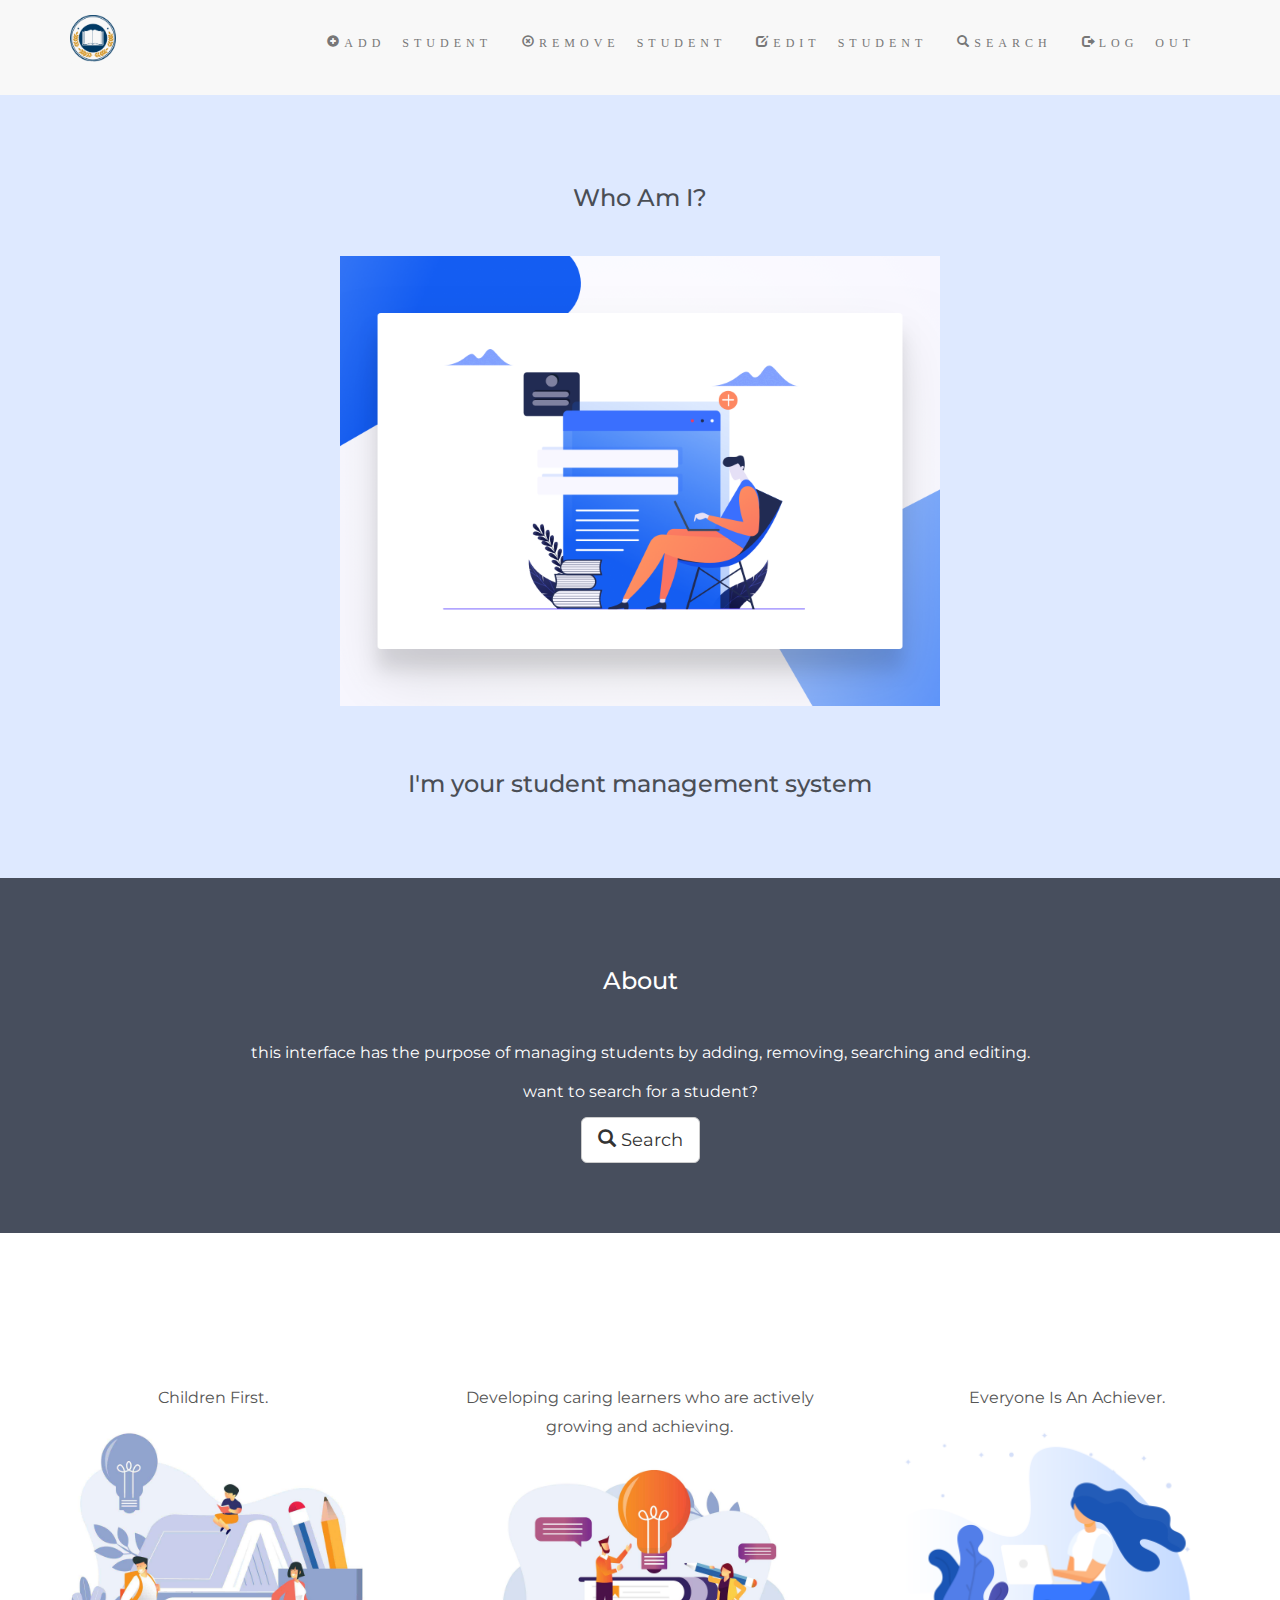
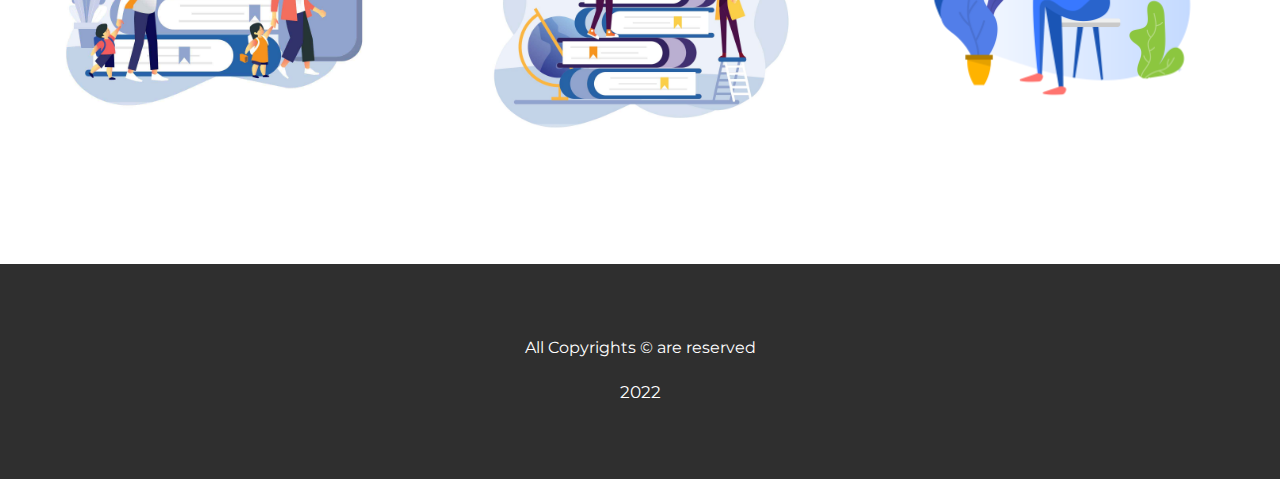
<file: index.html>
<!DOCTYPE html>
<html lang="en">
<head>
  
  <title>Student Management System</title>
  <meta charset="utf-8">
  <meta name="viewport" content="width=device-width, initial-scale=1">
  <link rel="stylesheet" href="https://maxcdn.bootstrapcdn.com/bootstrap/3.4.1/css/bootstrap.min.css">
  <link href="https://fonts.googleapis.com/css?family=Montserrat" rel="stylesheet">
  <script src="https://ajax.googleapis.com/ajax/libs/jquery/3.5.1/jquery.min.js"></script>
  <script src="https://maxcdn.bootstrapcdn.com/bootstrap/3.4.1/js/bootstrap.min.js"></script>
  <style>
  body {
    font: 20px Montserrat, sans-serif;
    line-height: 1.8;
    color: #f5f6f7;
  }
  p {font-size: 16px;}
  .margin {margin-bottom: 45px;}
  .bg-1 { 
    background-color: #dee9ff; /* Green */
    color: #ffffff;
  }
  .bg-2 { 
    background-color: #474e5d; /* Dark Blue */
    color: #ffffff;
  }
  .bg-3 { 
    background-color: #ffffff; /* White */
    color: #555555;
  }
  .bg-4 { 
    background-color: #2f2f2f; /* Black Gray */
    color: #fff;
  }
  .container-fluid {
    padding-top: 70px;
    padding-bottom: 70px;
  }
  .navbar {
    padding-top: 15px;
    padding-bottom: 15px;
    border: 0;
    border-radius: 0;
    margin-bottom: 0;
    font-size: 12px;
    letter-spacing: 5px;
  }
  .navbar-nav  li a:hover {
    color: #1a25bc !important;
    
  }
  .logo-img{
    float: left;
    margin: 0px 15px 15px 0px;
}
 
  </style>
</head>
<body>

<!-- Navbar -->
<nav class="navbar navbar-default">
  <div class="container">
    <div class="navbar-header">
      <button type="button" class="navbar-toggle" data-toggle="collapse" data-target="#myNavbar">
        <span class="icon-bar"></span>
        <span class="icon-bar"></span>
        <span class="icon-bar"></span>                        
      </button>
      <a class="logo-img" href="#"><img src="school-emblem-frame-icon-vector-12005430-removebg-preview.png" height="50" ></a>
    </div>
    <div class="collapse navbar-collapse" id="myNavbar">
      <ul class="nav navbar-nav navbar-right">
        <li><a href="nouveauEtudiant.php" class="glyphicon glyphicon-plus-sign">ADD STUDENT</a></li>
        <li><a href="suppEtud.php" class="glyphicon glyphicon-remove-circle">REMOVE STUDENT</a></li>
        <li><a href="modifierEtud.php"class="glyphicon glyphicon-edit">EDIT STUDENT</a></li>
        <li><a href="liste_etud.php" class="glyphicon glyphicon-search">SEARCH</a></li>
        <li><a href="#" class="glyphicon glyphicon-log-out">LOG OUT</a></li>
      </ul>
    </div>
  </div>
</nav>

<!-- First Container -->
<div class="container-fluid bg-1 text-center">
  <h3 class="margin" style="color:#4a4e55">Who Am I?</h3>
  <img src="login.png" class="img-responsive margin" style="display:inline" alt="login" width="600" height="350">
  <h3 style="color:#4a4e55">I'm your student management system</h3>
</div>

<!-- Second Container -->
<div class="container-fluid bg-2 text-center">
  <h3 class="margin">About</h3>
  <p>this interface has the purpose of managing students by adding, removing, searching and editing. </p>
  <p>want to search for a student?</p>
  <a href="liste_etud.php" class="btn btn-default btn-lg">
    <span class="glyphicon glyphicon-search"></span> Search
  </a>
</div>

<!-- Third Container (Grid) -->
<div class="container-fluid bg-3 text-center">    
  <h3 class="margin"></h3><br>
  <div class="row">
    <div class="col-sm-4">
      <p>Children First.</p>
      <img src="Back-to-School-Illustration.jpg" class="img-responsive margin" style="width:100%" alt="Image">
    </div>
    <div class="col-sm-4"> 
      <p>Developing caring learners who are actively growing and achieving.</p>
      <img src="University-Life-Illustration-1.jpg" class="img-responsive margin" style="width:100%" alt="Image">
    </div>
    <div class="col-sm-4"> 
      <p>Everyone Is An Achiever.</p>
      <img src="untitled-1-01_4x.png" class="img-responsive margin" style="width:100%" alt="Image">
    </div>
  </div>
</div>

<!-- Footer -->
<footer class="container-fluid bg-4 text-center">
  <p>All Copyrights &copy; are reserved</p> 
  <small>2022</small>
</footer>

</body>
</html>
</file>
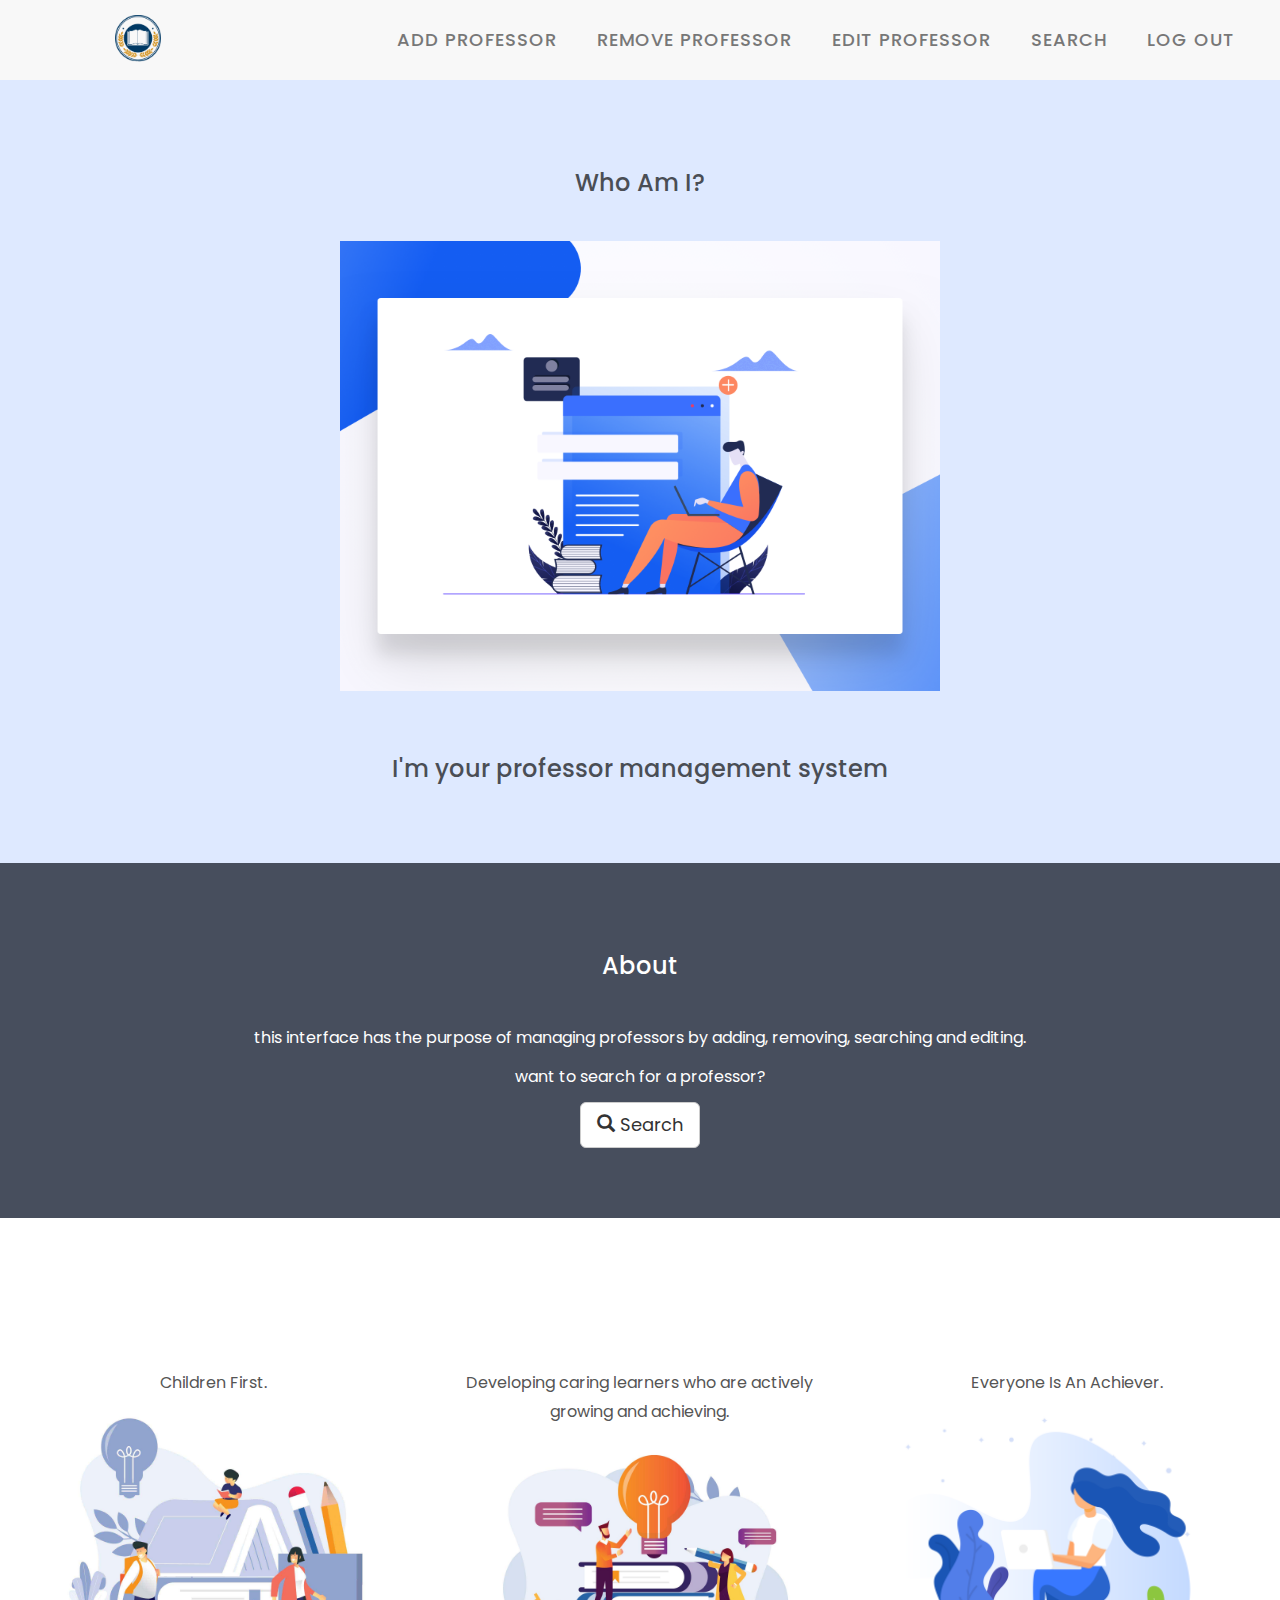
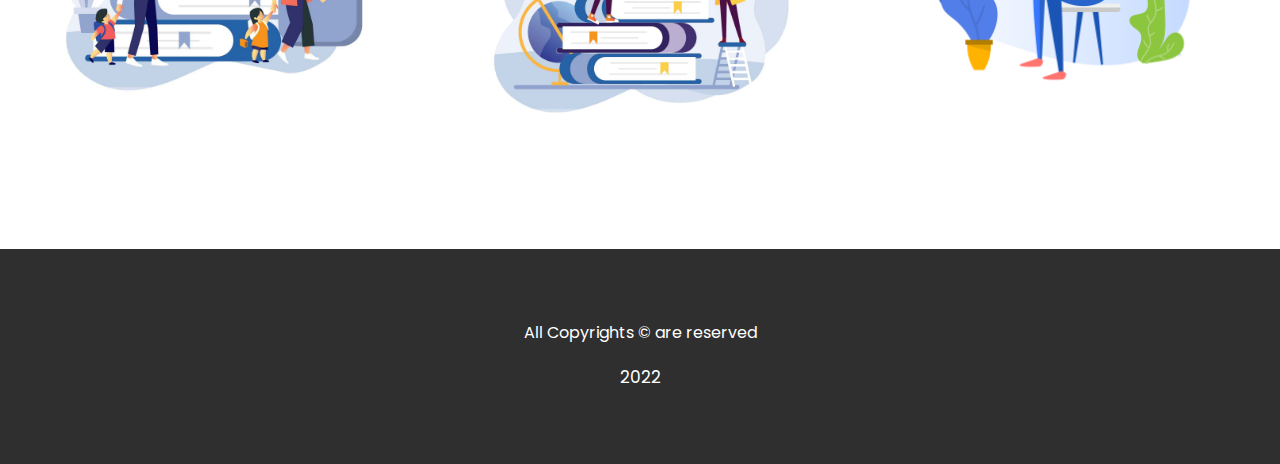
<file: indexProf.html>
<!DOCTYPE html>
<html lang="en">
<head>
  
  <title>Student Management System</title>
  <meta charset="utf-8">
  <meta name="viewport" content="width=device-width, initial-scale=1">
  <link rel="stylesheet" href="style.css">
  <link rel="stylesheet" href="https://cdnjs.cloudflare.com/ajax/libs/font-awesome/5.15.3/css/all.min.css"/>
  <link rel="stylesheet" href="https://maxcdn.bootstrapcdn.com/bootstrap/3.4.1/css/bootstrap.min.css">
  <link href="https://fonts.googleapis.com/css?family=Montserrat" rel="stylesheet">
  <script src="https://ajax.googleapis.com/ajax/libs/jquery/3.5.1/jquery.min.js"></script>
  <script src="https://maxcdn.bootstrapcdn.com/bootstrap/3.4.1/js/bootstrap.min.js"></script>
  <style>
  body {
    font: 20px Montserrat, sans-serif;
    line-height: 1.8;
    color: #f5f6f7;
  }
  p {font-size: 16px;}
  .margin {margin-bottom: 45px;}
  .bg-1 { 
    background-color: #dee9ff; /* Green */
    color: #ffffff;
  }
  .bg-2 { 
    background-color: #474e5d; /* Dark Blue */
    color: #ffffff;
  }
  .bg-3 { 
    background-color: #ffffff; /* White */
    color: #555555;
  }
  .bg-4 { 
    background-color: #2f2f2f; /* Black Gray */
    color: #fff;
  }
  .container-fluid {
    padding-top: 70px;
    padding-bottom: 70px;
  }
  .navbar {
    padding-top: 15px;
    padding-bottom: 15px;
    border: 0;
    border-radius: 0;
    margin-bottom: 0;
    font-size: 12px;
    letter-spacing: 5px;
  }
  .navbar-nav  li a:hover {
    color: #1a25bc !important;
    
  }
  .logo-img{
    float: left;
    margin: 0px 15px 15px 0px;
}
 
  </style>
</head>
<body>

<!-- Navbar -->
<nav class="navbar navbar-default">
  <div class="container">
    <div class="navbar-header">
      <button type="button" class="navbar-toggle" data-toggle="collapse" data-target="#myNavbar">
        <span class="icon-bar"></span>
        <span class="icon-bar"></span>
        <span class="icon-bar"></span>                        
      </button>
      <a class="logo-img" href="#"><img src="school-emblem-frame-icon-vector-12005430-removebg-preview.png" height="50" ></a>
    </div>
    <div class="collapse navbar-collapse" id="myNavbar">
      <ul class="nav navbar-nav navbar-right">
        <li><a href="nouveauProf.php">ADD PROFESSOR</a></li>
        <li><a href="suppProf.php" >REMOVE PROFESSOR</a></li>
        <li><a href="modifierProf.php">EDIT PROFESSOR</a></li>
        <li><a href="liste_prof.php" >SEARCH</a></li>
        <li><a href="logout.php">LOG OUT</a></li>
      </ul>
    </div>
  </div>
</nav>

<!-- First Container -->
<div class="container-fluid bg-1 text-center">
  <h3 class="margin" style="color:#4a4e55">Who Am I?</h3>
  <img src="login.png" class="img-responsive margin" style="display:inline" alt="login" width="600" height="350">
  <h3 style="color:#4a4e55">I'm your professor management system</h3>
</div>

<!-- Second Container -->
<div class="container-fluid bg-2 text-center">
  <h3 class="margin">About</h3>
  <p>this interface has the purpose of managing professors by adding, removing, searching and editing. </p>
  <p>want to search for a professor?</p>
  <a href="liste_etud.php" class="btn btn-default btn-lg">
    <span class="glyphicon glyphicon-search"></span> Search
  </a>
</div>

<!-- Third Container (Grid) -->
<div class="container-fluid bg-3 text-center">    
  <h3 class="margin"></h3><br>
  <div class="row">
    <div class="col-sm-4">
      <p>Children First.</p>
      <img src="Back-to-School-Illustration.jpg" class="img-responsive margin" style="width:100%" alt="Image">
    </div>
    <div class="col-sm-4"> 
      <p>Developing caring learners who are actively growing and achieving.</p>
      <img src="University-Life-Illustration-1.jpg" class="img-responsive margin" style="width:100%" alt="Image">
    </div>
    <div class="col-sm-4"> 
      <p>Everyone Is An Achiever.</p>
      <img src="untitled-1-01_4x.png" class="img-responsive margin" style="width:100%" alt="Image">
    </div>
  </div>
</div>

<!-- Footer -->
<footer class="container-fluid bg-4 text-center">
  <p>All Copyrights &copy; are reserved</p> 
  <small>2022</small>
</footer>

</body>
</html>
</file>
<file: style.css>
@import url('https://fonts.googleapis.com/css?family=Poppins:400,500,600,700&display=swap');
*{
  margin: 0;
  padding: 0;
  box-sizing: border-box;
  font-family: 'Poppins', sans-serif;
} 
nav{
  display: flex;
  height: 80px;
  width: 100%;
  background: #444C5C;
  align-items: center;
  justify-content: space-between;
  padding: 0 50px 0 100px;
  flex-wrap: wrap;
}
nav .logo{
  color: #fff;
  font-size: 35px;
  font-weight: 600;
}
nav ul{
  display: flex;
  flex-wrap: wrap;
  list-style: none;
}
nav ul li{
  margin: 0 5px;
}
nav ul li a{
  color: #f2f2f2;
  text-decoration: none;
  font-size: 18px;
  font-weight: 500;
  padding: 8px 15px;
  border-radius: 5px;
  letter-spacing: 1px;
  transition: all 0.3s ease;
}
nav ul li a.active,
nav ul li a:hover{
  color: #111;
  background: #fff;
}
nav .menu-btn i{
  color: #fff;
  font-size: 22px;
  cursor: pointer;
  display: none;
}
input[type="checkbox"]{
  display: none;
}
@media (max-width: 1000px){
  nav{
    padding: 0 40px 0 50px;
  }
}
@media (max-width: 920px) {
  nav .menu-btn i{
    display: block;
  }
  #click:checked ~ .menu-btn i:before{
    content: "\f00d";
  }
  nav ul{
    position: fixed;
    top: 80px;
    left: -100%;
    background: #111;
    height: 100vh;
    width: 100%;
    text-align: center;
    display: block;
    transition: all 0.3s ease;
  }
  #click:checked ~ ul{
    left: 0;
  }
  nav ul li{
    width: 100%;
    margin: 40px 0;
  }
  nav ul li a{
    width: 100%;
    margin-left: -100%;
    display: block;
    font-size: 20px;
    transition: 0.6s cubic-bezier(0.68, -0.55, 0.265, 1.55);
  }
  #click:checked ~ ul li a{
    margin-left: 0px;
  }
  nav ul li a.active,
  nav ul li a:hover{
    background: none;
    color: cyan;
  }
}
.content{
  position: absolute;
  top: 50%;
  left: 50%;
  transform: translate(-50%, -50%);
  text-align: center;
  z-index: -1;
  width: 100%;
  padding: 0 30px;
  color: #1b1b1b;
}
.content div{
  font-size: 40px;
  font-weight: 700;
}


  .call-outs {
	display: flex;
	flex-wrap: wrap;
	flex-grow: 1;
	flex-shrink: 1;
	justify-content: center;
}

.call-out {
	position: relative;
	margin: .5em;
	width: 100%;
	max-width: 300px;
	text-align: center;
	border-radius: 50%;
	overflow: hidden;
}

/* display .call-out as 1:1 ratio */
.call-out:before {
	display: block;
	content: '';
	margin-top: 100%;
}

.link {
	background-color: rgba(69, 69, 69, 0.3);
	position: absolute;
	top: 0;
	right: 0;
	bottom: 0;
	left: 0;
}

.link a {
	position: absolute;
	top: 70%;
	left: 0;
	right: 0;
	color: #FFF;
	padding: .5em 0;
}

.link a:visited,
.link a:active,
.link a:hover {
	color: #FFF;
}

@media screen and (min-width: 700px) {
	.call-out {
		width: 47%;
		margin: .5em 1em;
	}
}

@media screen and (min-width: 960px) {
	.call-outs {
		justify-content: space-between;
	}
	.call-out {
		width: 23.5%;
		margin: 0;
	}
}
.imgdiv{
    margin-top: 50px;
    
}
.call-outs:hover{
  border-width: 10px;

}
</file>
